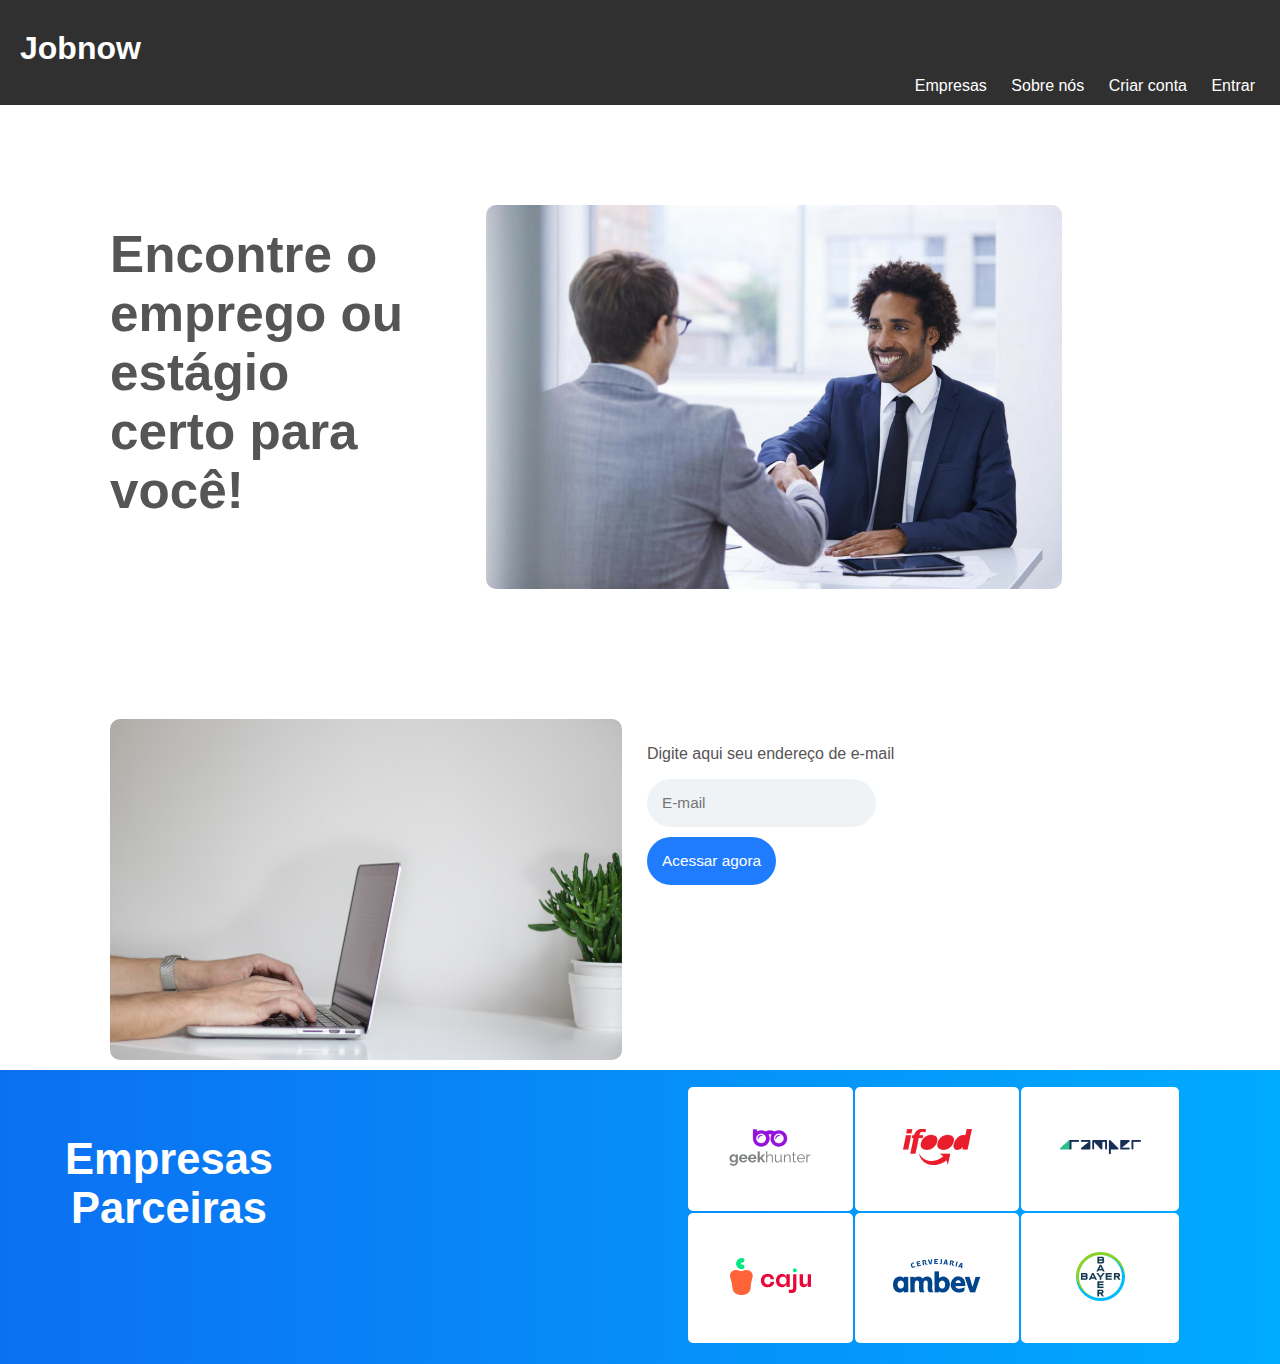
<file: index.html>
<!DOCTYPE html>
<html lang="pt-br">
<head>
    <meta charset="UTF-8">
    <meta http-equiv="X-UA-Compatible" content="IE=edge">
    <meta name="viewport" content="width=device-width, initial-scale=1.0">
    <title>Jobnow</title>
    <link href="https://fonts.googleapis.com/css2?family=Material+Symbols+Outlined" rel="stylesheet" />
    <link rel="stylesheet" href="estilo/style.css">
    <link rel="stylesheet" href="estilo/media-querie.css">
    <link rel="shortcut icon" href="midia/favicon.ico" type="image/x-icon">
</head>
<body onresize="mudouTamanho()">
    <header>
        <h1>Jobnow</h1>
        <i id="burger" class="material-symbols-outlined" onclick="clickMenu()">menu</i>
        <menu id="itens">
            <ul>
                <li><a href="#parceiras">Empresas</a></li>
                <li><a href="sobre.html">Sobre nós</a></li>
                <li><a href="register.html">Criar conta</a></li>
                <li><a href="login.html"> Entrar</a></li>
            </ul>
        </menu>
    </header>
    <main>
        <article>
            <div class="container">
                <h2>Encontre o emprego ou estágio certo para você!</h2>
                <img src="midia/job-interview.jpg" alt="Foto entrevista de emprego">
            </div>
            <section class="contact">
                <h2>Crie sua conta</h2>
                <img src="midia/contact.jpg" alt="Foto notebook" class="contactImg">
                <div class="acessarAgora">
                    <h3>Crie sua conta</h3>
                    <p>Digite aqui seu endereço de e-mail</p>
                    <form action="register.html">
                        <input type="text" placeholder="E-mail">
                        <br>
                        <input type="submit" value="Acessar agora" class="botao">
                    </form>
                </div>
            </section>
        </article>
    </main>
    <div id="parceiras">
        <div class="tabela" id="titulo">
            <h1>Empresas <br> Parceiras</h1>
        </div>
        <div class="tabela">
            <table>
                <tbody>
                    <tr class="alinhaImg">
                        <td><img src="midia/geek-hunter-logo.png.webp" alt=""></td>
                        <td><img src="midia/ifood-logo-1.png.webp" alt=""></td>
                        <td><img src="midia/ramper-logo.png.webp" alt=""></td>
                    </tr class="alinhaImg">
                    <tr class="alinhaImg">
                        <td><img src="midia/Group.png.webp" alt=""></td>
                        <td><img src="midia/Ambev_logo.png.webp" alt=""></td>
                        <td><img src="midia/Logo_Bayer.png.webp" alt=""></td>
                    </tr>
                </tbody>
            </table>
        </div>
    </div>
    <script src="script.js"></script>
</body>
</html>
</file>
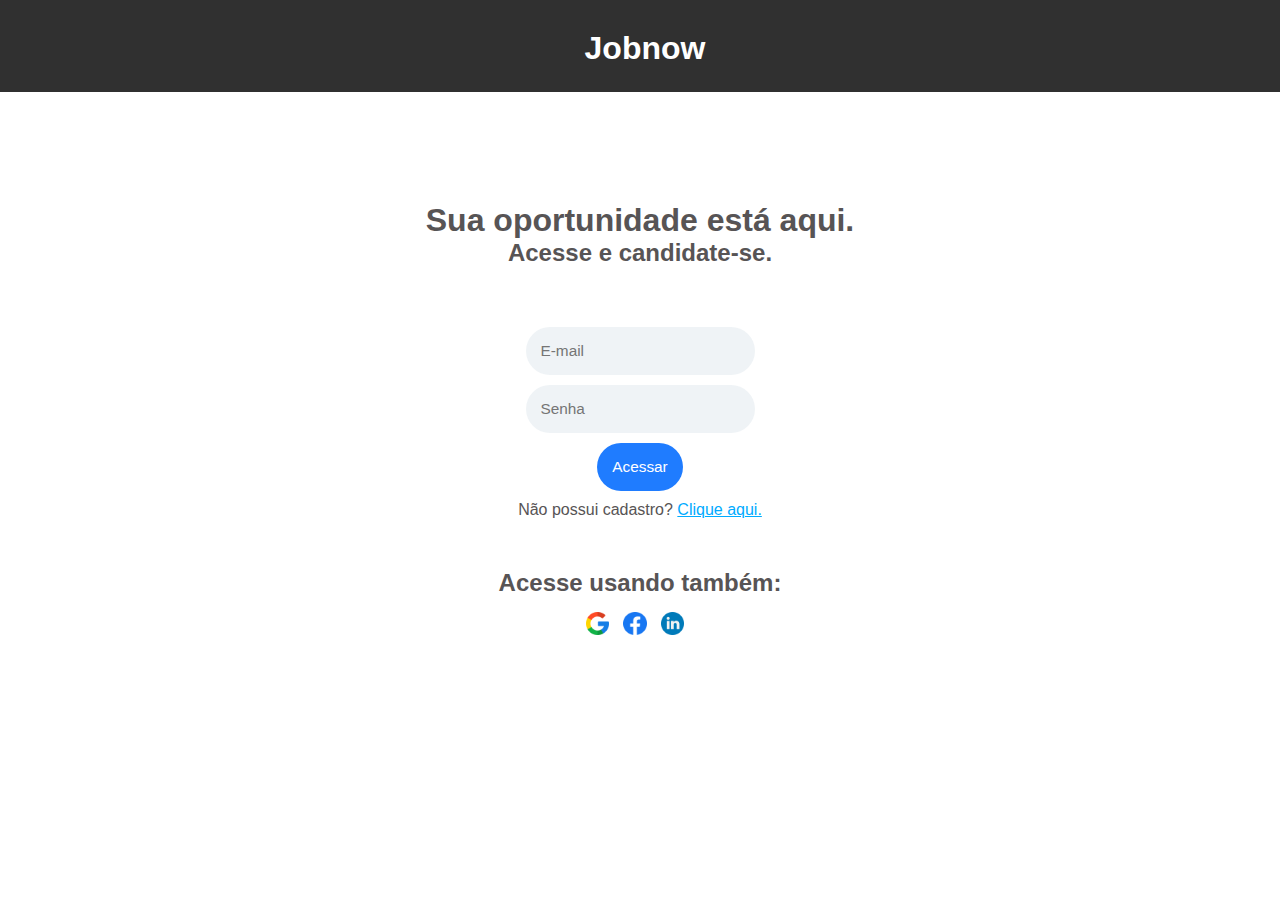
<file: login.html>
<!DOCTYPE html>
<html lang="en">
<head>
    <meta charset="UTF-8">
    <meta http-equiv="X-UA-Compatible" content="IE=edge">
    <meta name="viewport" content="width=device-width, initial-scale=1.0">
    <title>Jobnow</title>
    <link rel="shortcut icon" href="midia/favicon.ico" type="image/x-icon">
    <link rel="stylesheet" href="estilo/style.css">
    <link rel="stylesheet" href="estilo/media-querie.css">
</head>
<body>
    <header id="headLogin">
        <h1><a href="index.html">Jobnow</a></h1>
    </header>
    <main id="login">
        <div class="separa">
            <h1>Sua oportunidade está aqui.</h1>
            <h2>Acesse e candidate-se.</h2>
        </div>
        <div class="separa">
            <form action="person.html">
                <input type="email" name="emailLogin" id="emailLogin" placeholder="E-mail">
                <br>
                <input type="password" name="senhaLogin" id="senhaLogin" placeholder="Senha">
                <br>
                <input type="submit" value="Acessar" class="botao">
            </form>
            <p>Não possui cadastro? <a href="register.html">Clique aqui.</a></p>
        </div>
        <div id="outroAcesso" class="separa">    
            <h2>Acesse usando também: </h2>
            <img src="midia/google.png" alt="Google icons created by Freepik">
            <img src="midia/facebook.png" alt="Facebook icons created by Freepik">
            <img src="midia/linkedin.png" alt="Linkedin icons created by Freepik">
        </div>
    </main>
</body>
</html>
</file>
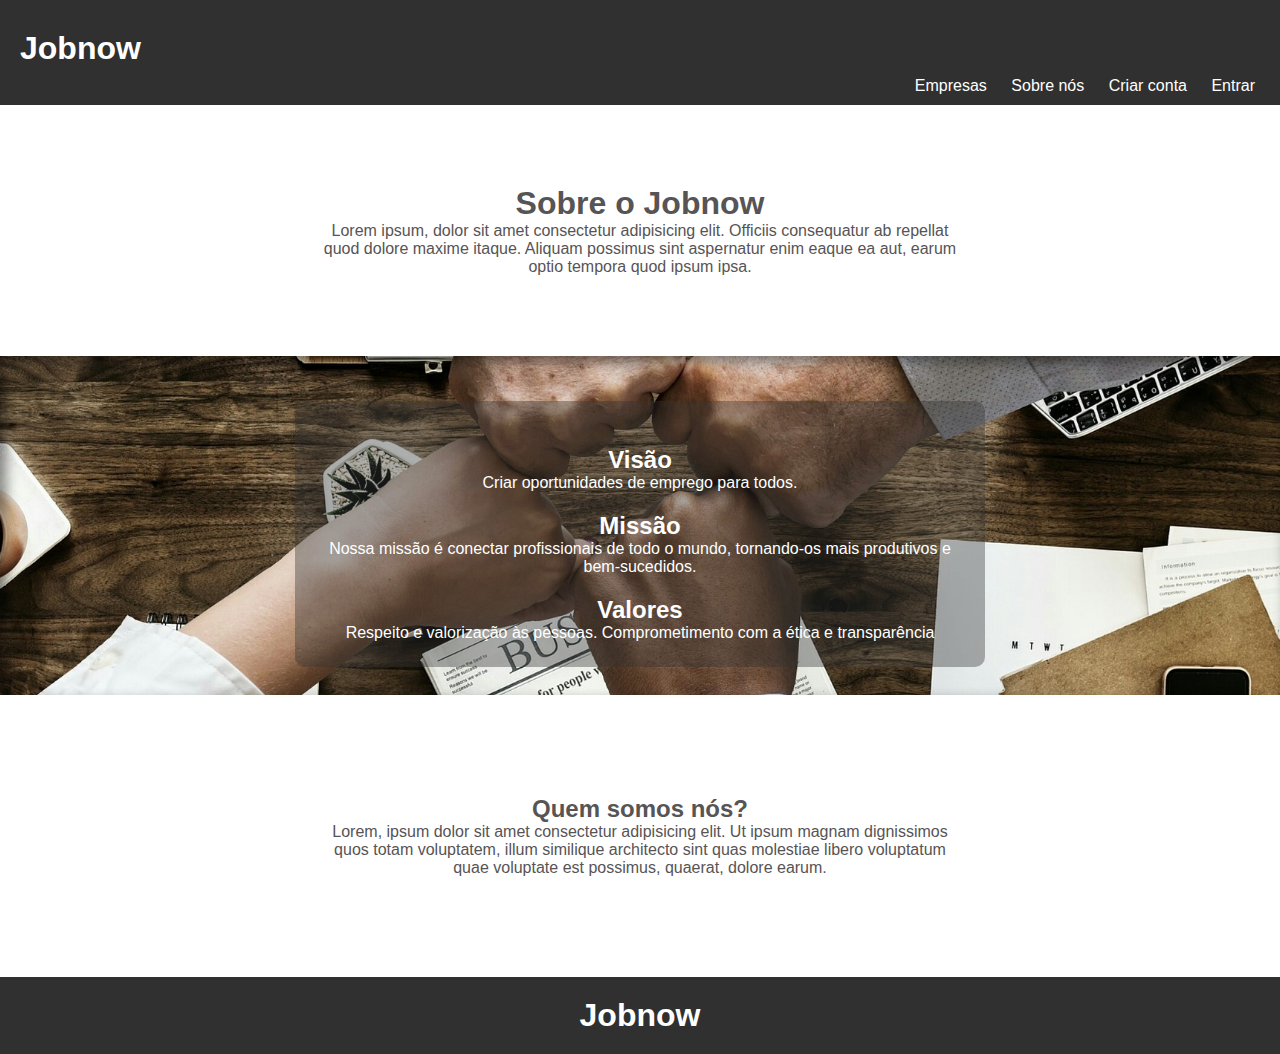
<file: sobre.html>
<!DOCTYPE html>
<html lang="pt-br">
<head>
    <meta charset="UTF-8">
    <meta http-equiv="X-UA-Compatible" content="IE=edge">
    <meta name="viewport" content="width=device-width, initial-scale=1.0">
    <title>Jobnow</title>
    <link href="https://fonts.googleapis.com/css2?family=Material+Symbols+Outlined" rel="stylesheet" />
    <link rel="stylesheet" href="estilo/style.css">
    <link rel="stylesheet" href="estilo/media-querie.css">
    <link rel="stylesheet" href="estilo/sobre.css">
    <link rel="stylesheet" href="estilo/media-sobre.css">
    <link rel="shortcut icon" href="midia/favicon.ico" type="image/x-icon">
</head>
<body onresize="mudouTamanho()">
    <header>
        <h1>Jobnow</h1>
        <i id="burger" class="material-symbols-outlined" onclick="clickMenu()">menu</i>
        <menu id="itens">
            <ul>
                <li><a href="index.html#parceiras">Empresas</a></li>
                <li><a href="sobre.html">Sobre nós</a></li>
                <li><a href="register.html">Criar conta</a></li>
                <li><a href="login.html"> Entrar</a></li>
            </ul>
        </menu>
    </header>
        <section class="normal">
            <div>
                <h1>Sobre o Jobnow</h1>
                <p>Lorem ipsum, dolor sit amet consectetur adipisicing elit. Officiis consequatur ab repellat quod dolore maxime itaque. Aliquam possimus sint aspernatur enim eaque ea aut, earum optio tempora quod ipsum ipsa.</p>
            </div>
        </section>

        <section class="imagem" id="img01">
            <div id="fundo">
                <h2>Visão</h2>
                <p>Criar oportunidades de emprego para todos.</p>
                <h2>Missão</h2>
                <p>Nossa missão é conectar profissionais de todo o mundo, tornando-os mais produtivos e bem-sucedidos.</p>
                <h2>Valores</h2>
                <p>Respeito e valorização às pessoas. Comprometimento com a ética e transparência</p>
            </div>
        </section>

        <section class="normal">
            <div>
                <h2>Quem somos nós?</h2>
                <p>Lorem, ipsum dolor sit amet consectetur adipisicing elit. Ut ipsum magnam dignissimos quos totam voluptatem, illum similique architecto sint quas molestiae libero voluptatum quae voluptate est possimus, quaerat, dolore earum.</p>
            </div>
        </section>
        <footer id="rodape">
            <h1>Jobnow</h1>
        </footer>

    <script src="script.js"></script>
</body>
</html>
</file>
<file: estilo/style.css>
@charset "UTF-8";

:root{
    --cor0:#EFEBE4;
    --cor1:#303030;
    --cor2:#00ABFF;
    --cor3:#0C70F2;
    --cor4:#1F7CFF;
    --cor5:#575455;
    --cor6:#f5f6fb;
    --fonte-padrao: Verdana, Geneva, Tahoma, sans-serif;
}
*{
    margin: 0px;
    padding: 0px;
    font-family: var(--fonte-padrao);
}

body,html{
    background-color: white;
}
header{
    background-color: var(--cor1);
    color: white;
}
menu{
    display: none;
}
header > h1{
    padding: 10px;
    text-align: center;
}
header > h1 > a{
    text-decoration: none;
    color: white;
}
i#burger{
    display: block;
    background-image: linear-gradient(to right, #0C70F2, #00ABFF);
    text-align: center;
    padding: 10px;
    cursor: pointer;
}
menu > ul{
    list-style-type: none;
}
menu > ul > li > a{
    text-decoration: none;
    color: white;
    display: block;
    padding: 10px;
    text-align: center;
    /*border-top: 2px solid white;*/
}
menu > ul > li a:hover{
    background-color: var(--cor4);
}
main{
    padding: 10px;
    margin-top: 10px;
}
article{
    width: 90vw;
}
article > div >h2{
    padding-bottom: 20px;
    color: var(--cor5);
    font-size: 5vw;
    text-align: center;
}
article > div > img{
    width: 90vw;
    border-radius: 10px;
}
article > p{
    text-align: justify;
    margin-bottom: 20px;
    text-indent: 20px;
}
article > section > h2{
    text-align: left;
}
article > section > p{
    text-align: left;
}
section{
    color: var(--cor5);
    margin-top: 30px;
}
input{
    border-radius: 50px;
    border: none;
    padding: 15px;
    margin-top: 10px;
    font-size: 3vw;
    text-align: center;
    background-color: #e4ebef94;
    text-align: left;
}
.botao{
    background-color: var(--cor4);
    color: white;
    cursor: pointer;
    text-align: center;
}
.contact{
    text-align: center;
}
.contactImg{
    width: 60vw;
    border-radius: 10px;
}
.contact > h2{
    text-align: center;
    margin-bottom: 20px;
    margin-top: 50px;
}
h3{
    display: none;
}
.contact > p{
    margin-top: 20px;
    text-align: center;
}
br{
    display: none;
}
div#parceiras{
    background-image: linear-gradient(to right, #0C70F2, #00ABFF);
    padding: 15px;
    margin-top: 35px;
    margin: auto;
}
#titulo{
    color: white;
    font-size: 3vw;
    margin-left: 100px;
    margin-right: 50px;
    text-align: center;
    vertical-align: top;
}
table{
    margin-left: 60px;
}
.tabela{
    display: inline-block;
    margin: auto;
}
td{
    background-color: white;
    border-radius: 5px;
    padding: 3vw;
}
.alinhaImg{
    text-align: center;
    vertical-align: middle;
}
/*
footer > h1 > br{
    display: block;
}*/

/*CSS Login*/

#headLogin > h1{
    text-align: center;
}
header#headLogin{
    margin-bottom: 100px;
}
#login{
    margin: auto;
    text-align: center;
    color: var(--cor5);
}
#login > h1{
    font-size: 5vw;
    text-align: center;
}
#login > div > form > br {
    display: block;
}
.separa{
    margin-bottom: 50px;
}
.separa p{
    margin-top: 10px;
}
.separa > p > a{
    color: #00ABFF;
}
.separa img{
    width: 4.5vw;
    margin-top: 15px;
    margin-right: 10px;
}
</file>
<file: estilo/media-querie.css>
@charset "UTF-8";

@media screen and (min-width: 768px) {
    i#burger{
        display: none;
    }
    header > h1{
        text-align: left;
        padding-top: 30px;
        padding-bottom: 0px;
        padding-left: 20px;
    }
    menu{
        display: block;
        text-align: right;
        padding-right: 15px;
    }
    menu > ul > li{
        display: inline-block;
        border-top: none;
    }
    article > div{
        position: relative;
    }
    .container{
        margin-top: 50px;
    }
    .container h2{
        font-size: 4vw;
        margin-top: 20px;
        margin-left: 70px;
        color: #575455;
        text-align: left;
    }
    .container img{
        width: 45vw;
        border-radius: 10px;
        margin-left: 60px;
        margin-right: 70px;
    }
    input{
        font-size: 1.2vw
    }
    section{
        background-color: white;
        
    }
    .container{
        padding: 30px;
        display: flex;
    }
    .contact{
        display: flex;
        text-align: left;
        line-height: 30px;
        margin-top: 100px;
    }
    .contact div{
        margin-left: 25px;
    }
    .contact > h2{
        display: none;
    }
    .contact > h3{
        color: #575455;
    }
    .contact > img{
        width: 40vw;
        margin-left: 100px;
    }
    .acessarAgora{
        margin-top: 20px;
    }
    br{
        display: block;
    }
    #titulo{
        color: white;
        font-size: 1.7vw;
        margin-left: 50px;
        margin-top: 50px;
        vertical-align: top;
    }
    table{
        margin-top: 10px;
        margin-bottom: 10px;
        margin: auto;
        margin-left: 28vw;
    }

    /*CSS Login*/
    
    #headLogin > h1{
        text-align: center;
        padding-bottom: 25px;
    }
    #login{
        margin: auto;
    }
    #login > input{
        margin-left: 50px;
    }
    #login > h1{
        font-size: 3vw;
        text-align: center;
    }
    .separa img{
        width: 1.8vw;
        margin-top: 15px;
        margin-right: 10px;
    }
    /*CSS Register*/
    .dadosRegistro > h1{
        text-align: center;
        margin-bottom: 15px;
    }
    .dadosRegistro > h2{
        margin-bottom: 10px;
        margin-top: 20px;
    }
    .dadosRegistro > input{
        margin-bottom: 10px;
        margin-top: 20px;
    }
    .dadosRegistro > label{
        margin-bottom: 10px;
        margin-top: 20px;
    }
    .dadosRegistro > br{
        display: block;
    }
}
</file>
<file: estilo/sobre.css>
@charset "UTF-8";
:root{
    --cor0:#EFEBE4;
    --cor1:#303030;
    --cor2:#00ABFF;
    --cor3:#0C70F2;
    --cor4:#1F7CFF;
    --cor5:#575455;
    --cor6:#f5f6fb;
    --fonte-padrao: Verdana, Geneva, Tahoma, sans-serif;
}
*{
    margin: 0px;
    padding: 0px;
    font-family: var(--fonte-padrao);
}
html, body{
    min-height: 100vh;
    text-align: center;
}
section.imagem{
    color: white;
    box-shadow: inset 6px 6px 13px 0px rgba(0, 0, 0, 0.473);
    background-size: cover;
    background-attachment: fixed;
    height: 90vw;
    /*margin: auto;*/
}
section#img01{
    background-image: url(../midia/background001.jpg);
    background-position: center center;
}
h2{
    margin-top: 20px;
}
div{
    width: 50vw;
    margin: auto;
}
#fundo{
    background-color: rgba(51, 51, 51, 0.39);
    border-radius: 10px;
    padding: 25px;
}
.normal{
    padding-bottom: 50px;
    padding-top: 50px;
}
.imagem{
    padding-top: 45px;
}
#rodape{
    background-color: var(--cor1);
    margin-top: 50px;
}
#rodape > h1{
    text-align: center;
    padding: 20px;
    color: white;
}
</file>
<file: estilo/media-sobre.css>
@charset "UTF-8";

@media screen and (min-width: 768px) {
    section.imagem{
        height: 23vw;
    }
}
</file>
